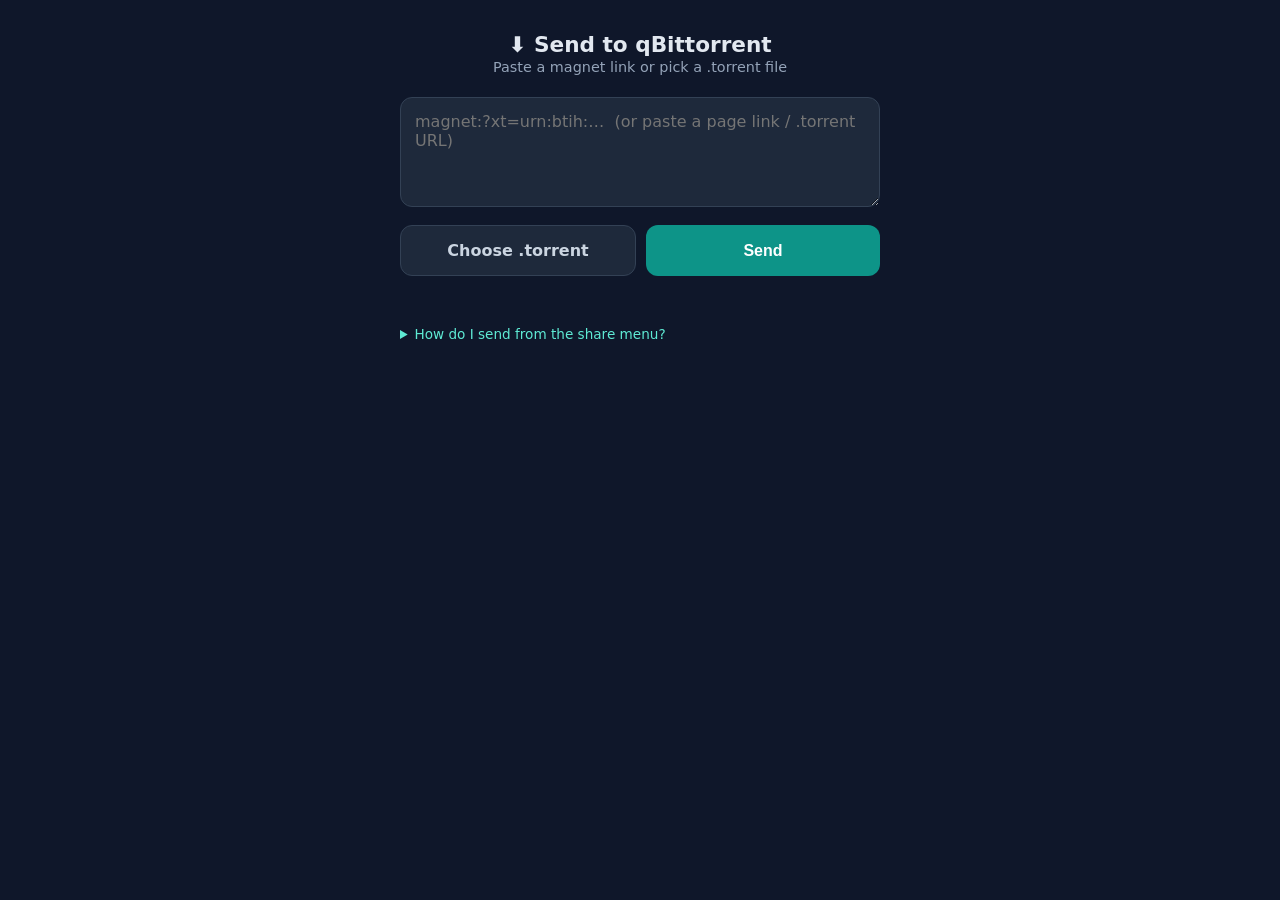
<file: torrentrelay/static/index.html>
<!DOCTYPE html>
<html lang="en">
<head>
  <meta charset="utf-8">
  <meta name="viewport" content="width=device-width, initial-scale=1, viewport-fit=cover">
  <title>Send to qBittorrent</title>
  <link rel="manifest" href="/manifest.webmanifest">
  <meta name="theme-color" content="#0d9488">
  <link rel="apple-touch-icon" href="/icon-192.png">
  <style>
    :root { color-scheme: dark; }
    * { box-sizing: border-box; }
    body {
      margin: 0; min-height: 100vh;
      font-family: system-ui, -apple-system, Segoe UI, Roboto, sans-serif;
      background: #0f172a; color: #e2e8f0;
      display: flex; flex-direction: column; align-items: center;
      padding: max(24px, env(safe-area-inset-top)) 20px 40px;
    }
    h1 { font-size: 1.35rem; margin: 8px 0 2px; }
    .sub { color: #94a3b8; font-size: .9rem; margin: 0 0 22px; }
    .card { width: 100%; max-width: 480px; }
    textarea {
      width: 100%; min-height: 110px; resize: vertical;
      background: #1e293b; color: #e2e8f0; border: 1px solid #334155;
      border-radius: 12px; padding: 14px; font-size: 1rem; font-family: inherit;
    }
    textarea:focus { outline: 2px solid #0d9488; border-color: #0d9488; }
    .row { display: flex; gap: 10px; margin-top: 14px; }
    button, .filebtn {
      flex: 1; border: none; border-radius: 12px; padding: 15px 12px;
      font-size: 1rem; font-weight: 600; cursor: pointer; text-align: center;
    }
    button.primary { background: #0d9488; color: #fff; }
    button.primary:active { background: #0f766e; }
    .filebtn { background: #1e293b; color: #cbd5e1; border: 1px solid #334155; }
    input[type=file] { display: none; }
    #fileName { color: #5eead4; font-size: .85rem; margin-top: 8px; min-height: 1em; }
    #status {
      margin-top: 18px; padding: 14px; border-radius: 12px; font-size: .95rem;
      display: none; white-space: pre-wrap; word-break: break-word;
    }
    #status.ok  { display: block; background: #064e3b; color: #6ee7b7; }
    #status.err { display: block; background: #4c0519; color: #fda4af; }
    details { margin-top: 28px; max-width: 480px; width: 100%; color: #94a3b8; font-size: .85rem; }
    summary { cursor: pointer; color: #5eead4; }
    code { background: #1e293b; padding: 1px 6px; border-radius: 6px; }
  </style>
</head>
<body>
  <h1>⬇️ Send to qBittorrent</h1>
  <p class="sub">Paste a magnet link or pick a .torrent file</p>

  <div class="card">
    <form id="form">
      <textarea id="text" name="text" placeholder="magnet:?xt=urn:btih:…  (or paste a page link / .torrent URL)" autocomplete="off"></textarea>
      <div class="row">
        <label class="filebtn">
          Choose .torrent
          <input type="file" id="file" name="torrent" accept=".torrent,application/x-bittorrent">
        </label>
        <button type="submit" class="primary">Send</button>
      </div>
      <div id="fileName"></div>
    </form>
    <div id="status"></div>
  </div>

  <details>
    <summary>How do I send from the share menu?</summary>
    <p>Open this page in Chrome on your phone, then <b>menu → Add to Home screen / Install</b>.
    After that, “Send to qBittorrent” shows up in the <b>Share</b> sheet — tap Share on any
    magnet link and choose it.</p>
    <p>On iPhone, Safari doesn’t support share targets, so use the paste box above
    (or add a Shortcut that POSTs to <code>/api/add</code>).</p>
  </details>

  <script>
    const form = document.getElementById('form');
    const fileInput = document.getElementById('file');
    const fileName = document.getElementById('fileName');
    const statusEl = document.getElementById('status');

    fileInput.addEventListener('change', () => {
      fileName.textContent = fileInput.files.length ? '📎 ' + fileInput.files[0].name : '';
    });

    function show(ok, msg) {
      statusEl.className = ok ? 'ok' : 'err';
      statusEl.textContent = (ok ? '✅ ' : '⚠️ ') + msg;
    }

    // Show a result when the share target redirects back here.
    const params = new URLSearchParams(location.search);
    if (params.get('status') === 'ok') {
      const n = params.get('count') || '1';
      show(true, `Added ${n} torrent${n === '1' ? '' : 's'} to qBittorrent.`);
      history.replaceState({}, '', '/');
    } else if (params.get('status') === 'error') {
      show(false, params.get('msg') || 'Something went wrong.');
      history.replaceState({}, '', '/');
    }

    form.addEventListener('submit', async (e) => {
      e.preventDefault();
      const data = new FormData();
      const text = document.getElementById('text').value.trim();
      if (text) data.append('text', text);
      if (fileInput.files.length) data.append('torrent', fileInput.files[0]);
      if (!text && !fileInput.files.length) { show(false, 'Paste a magnet or pick a .torrent first.'); return; }
      show(true, 'Sending…');
      try {
        const r = await fetch('/api/add', { method: 'POST', body: data });
        const body = await r.json().catch(() => ({}));
        if (r.ok) {
          const n = (body.added_links?.length || 0) + (body.added_files?.length || 0);
          show(true, `Added ${n} torrent${n === 1 ? '' : 's'} to qBittorrent.`);
          form.reset(); fileName.textContent = '';
        } else {
          show(false, body.detail || `Failed (HTTP ${r.status}).`);
        }
      } catch (err) {
        show(false, 'Could not reach the relay: ' + err.message);
      }
    });

    if ('serviceWorker' in navigator) {
      navigator.serviceWorker.register('/sw.js').catch(() => {});
    }
  </script>
</body>
</html>
</file>
